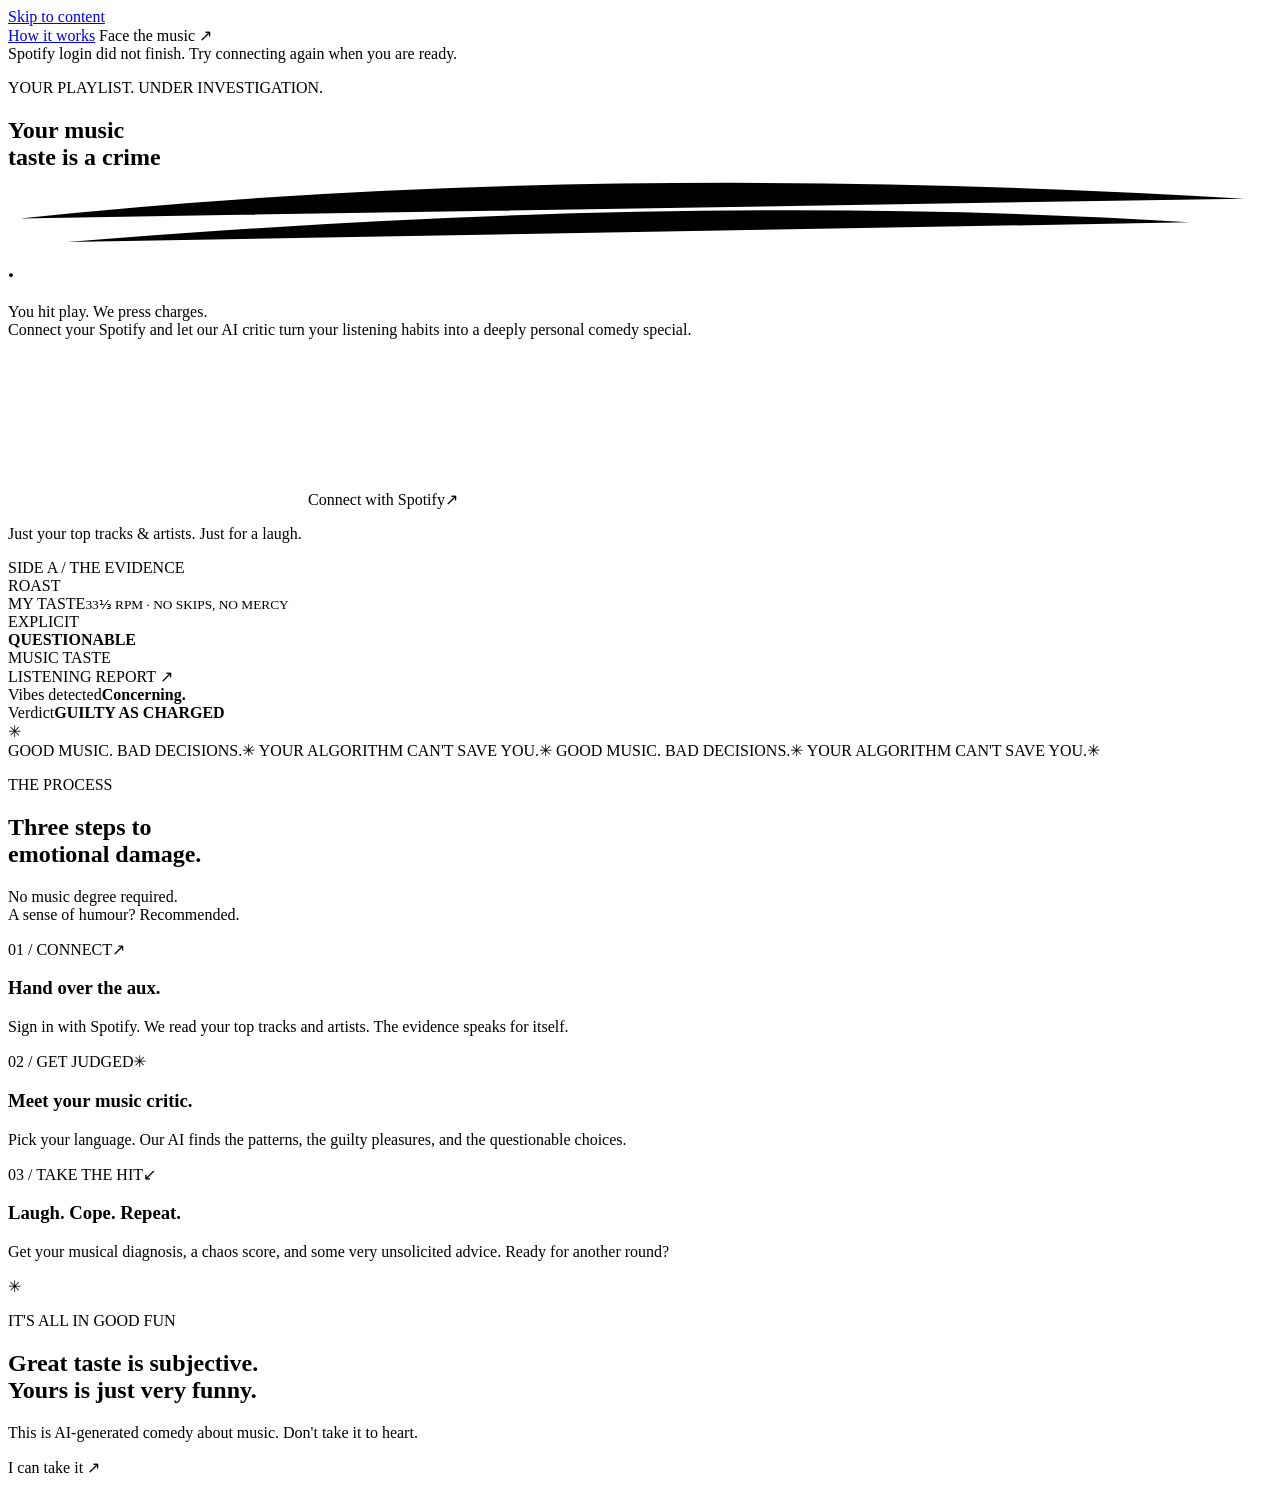
<file: src/main/resources/templates/index.html>
<!doctype html>
<html lang="en" xmlns:th="http://www.thymeleaf.org">
<head>
    <meta charset="utf-8">
    <meta name="viewport" content="width=device-width, initial-scale=1">
    <meta name="description" content="Your Spotify has receipts. Get a personalised AI comedy roast of your music taste in four languages.">
    <meta name="theme-color" content="#111310">
    <title>RoastMyTaste — Your music taste is a crime.</title>
    <link rel="icon" type="image/svg+xml" th:href="@{/favicon.svg}">
    <link rel="stylesheet" th:href="@{/css/app.css}">
</head>
<body>
<a class="skip-link" href="#main">Skip to content</a>
<header class="site-header shell">
    <a th:replace="~{fragments :: brand}"></a>
    <nav aria-label="Main navigation">
        <a class="nav-link" href="#how-it-works">How it works</a>
        <a class="button button-small button-outline" th:href="${connected} ? @{/roast} : @{/oauth2/authorization/spotify}"><span th:text="${connected} ? 'Your roast room' : 'Face the music'">Face the music</span> <span aria-hidden="true">↗</span></a>
    </nav>
</header>
<main id="main">
    <div class="shell login-error notice" role="alert" th:if="${param.loginError != null}">
        Spotify login did not finish. Try connecting again when you are ready.
    </div>
    <section class="hero shell" aria-labelledby="hero-title">
        <div class="hero-copy">
            <p class="eyebrow"><span class="status-dot"></span> YOUR PLAYLIST. UNDER INVESTIGATION.</p>
            <h1 id="hero-title">Your music<br>taste is a <span class="crime-word">crime<svg viewBox="0 0 320 20" preserveAspectRatio="none" aria-hidden="true"><path d="M3 12Q145-3 313 7M15 18Q173 5 299 13"/></svg></span><span class="green">.</span></h1>
            <p class="hero-description">You hit play. We press charges.<br>Connect your Spotify and let our AI critic turn your listening habits into a deeply personal comedy special.</p>
            <a class="button button-primary hero-cta" th:href="${connected} ? @{/roast} : @{/oauth2/authorization/spotify}"><svg th:replace="~{fragments :: spotify}"></svg><span th:text="${connected} ? 'Enter the roast room' : 'Connect with Spotify'">Connect with Spotify</span><span class="button-arrow" aria-hidden="true">↗</span></a>
            <p class="cta-note">Just your top tracks &amp; artists. Just for a laugh.</p>
        </div>
        <div class="hero-art" aria-hidden="true">
            <div class="orbit-label">SIDE A / THE EVIDENCE</div>
            <div class="record"><div class="record-label"><span>ROAST<br>MY TASTE</span><small>33⅓ RPM · NO SKIPS, NO MERCY</small><i></i></div></div>
            <div class="evidence-sticker">EXPLICIT<br><strong>QUESTIONABLE</strong><br>MUSIC TASTE</div>
            <div class="receipt"><span class="receipt-head">LISTENING REPORT <span>↗</span></span><div class="receipt-wave"><i></i><i></i><i></i><i></i><i></i><i></i><i></i><i></i><i></i><i></i><i></i><i></i><i></i><i></i><i></i><i></i><i></i><i></i><i></i></div><div class="receipt-row"><span>Vibes detected</span><strong>Concerning.</strong></div><div class="receipt-row"><span>Verdict</span><strong>GUILTY AS CHARGED</strong></div></div>
            <span class="art-spark">✳</span>
        </div>
    </section>
    <div class="ticker" aria-hidden="true">
        <div class="ticker-track">
            <div class="ticker-group" th:each="copy : ${#numbers.sequence(1, 2)}">
                <span>GOOD MUSIC. BAD DECISIONS.</span><span>✳</span>
                <span>YOUR ALGORITHM CAN'T SAVE YOU.</span><span>✳</span>
                <span>GOOD MUSIC. BAD DECISIONS.</span><span>✳</span>
                <span>YOUR ALGORITHM CAN'T SAVE YOU.</span><span>✳</span>
            </div>
        </div>
    </div>
    <section class="how-section shell" id="how-it-works" aria-labelledby="how-title">
        <div class="section-heading"><div><p class="eyebrow">THE PROCESS</p><h2 id="how-title">Three steps to<br>emotional damage.</h2></div><p>No music degree required.<br>A sense of humour? Recommended.</p></div>
        <div class="steps">
            <article class="step"><span class="step-number">01 / CONNECT</span><span class="step-symbol" aria-hidden="true">↗</span><h3>Hand over the aux.</h3><p>Sign in with Spotify. We read your top tracks and artists. The evidence speaks for itself.</p></article>
            <article class="step"><span class="step-number">02 / GET JUDGED</span><span class="step-symbol" aria-hidden="true">✳</span><h3>Meet your music critic.</h3><p>Pick your language. Our AI finds the patterns, the guilty pleasures, and the questionable choices.</p></article>
            <article class="step"><span class="step-number">03 / TAKE THE HIT</span><span class="step-symbol" aria-hidden="true">↙</span><h3>Laugh. Cope. Repeat.</h3><p>Get your musical diagnosis, a chaos score, and some very unsolicited advice. Ready for another round?</p></article>
        </div>
    </section>
    <section class="last-word shell" aria-labelledby="last-title"><span aria-hidden="true">✳</span><div><p class="eyebrow">IT'S ALL IN GOOD FUN</p><h2 id="last-title">Great taste is subjective.<br>Yours is just very funny.</h2><p>This is AI-generated comedy about music. Don't take it to heart.</p></div><a class="text-link" th:href="${connected} ? @{/roast} : @{/oauth2/authorization/spotify}">I can take it <span aria-hidden="true">↗</span></a></section>
</main>
<footer th:replace="~{fragments :: footer}"></footer>
</body>
</html>
</file>
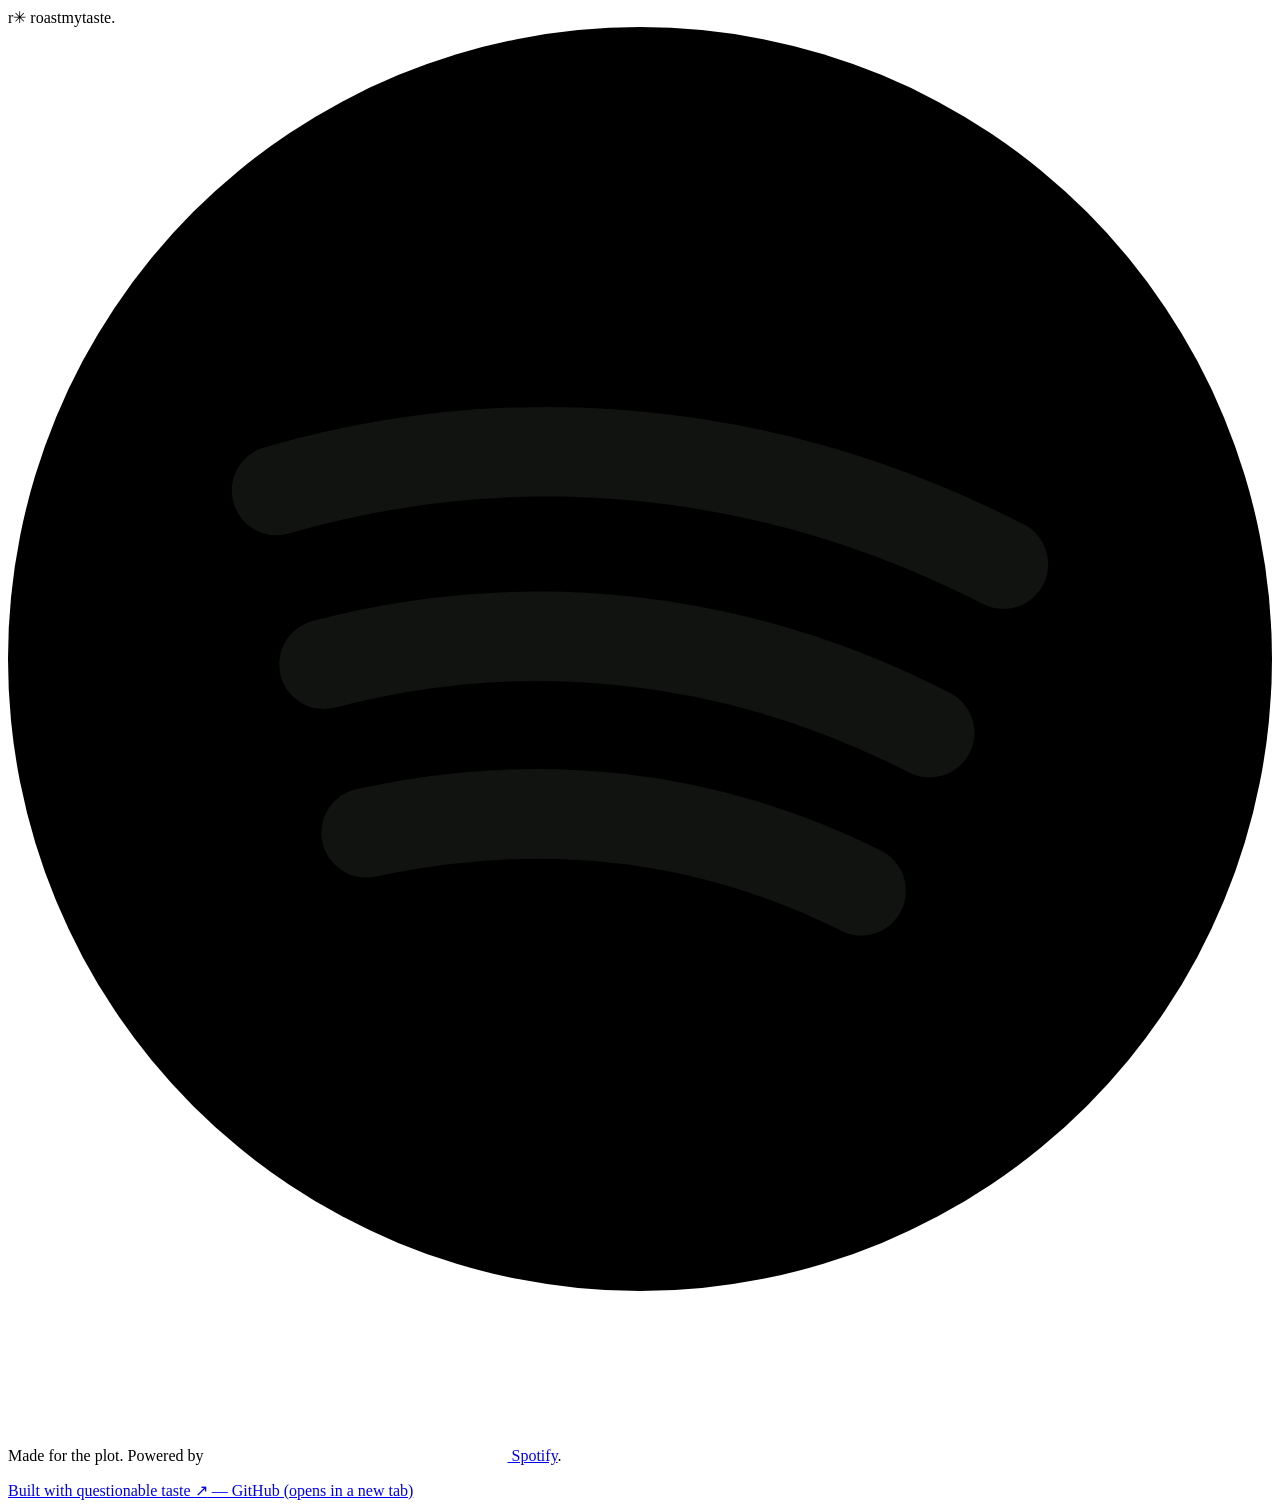
<file: src/main/resources/templates/fragments.html>
<!doctype html>
<html lang="en" xmlns:th="http://www.thymeleaf.org">
<body>
<a th:fragment="brand" class="brand" th:href="@{/}" aria-label="RoastMyTaste home">
    <span class="brand-mark" aria-hidden="true">r<span>✳</span></span>
    <span>roast<span class="brand-light">my</span>taste<span class="brand-dot">.</span></span>
</a>
<svg th:fragment="spotify" class="spotify-icon" viewBox="0 0 24 24" aria-hidden="true" focusable="false">
    <circle cx="12" cy="12" r="12" fill="currentColor"/>
    <path d="M5.1 8.8c4.5-1.3 9.3-.9 13.8 1.4M6 12.1c3.8-1 7.8-.6 11.5 1.3M6.8 15.3c3.2-.7 6.4-.4 9.4 1.1" fill="none" stroke="var(--spotify-cutout, #111310)" stroke-width="1.7" stroke-linecap="round"/>
</svg>
<footer th:fragment="footer" class="site-footer shell">
    <p>Made for the plot. Powered by <a href="https://www.spotify.com/" class="spotify-credit"><svg th:replace="~{fragments :: spotify}"></svg> Spotify</a>.</p>
    <a href="https://github.com/Erickkamii/SpotifyRoaster" target="_blank" rel="noopener noreferrer">Built with questionable taste <span aria-hidden="true">↗</span><span class="sr-only"> — GitHub (opens in a new tab)</span></a>
</footer>
</body>
</html>
</file>
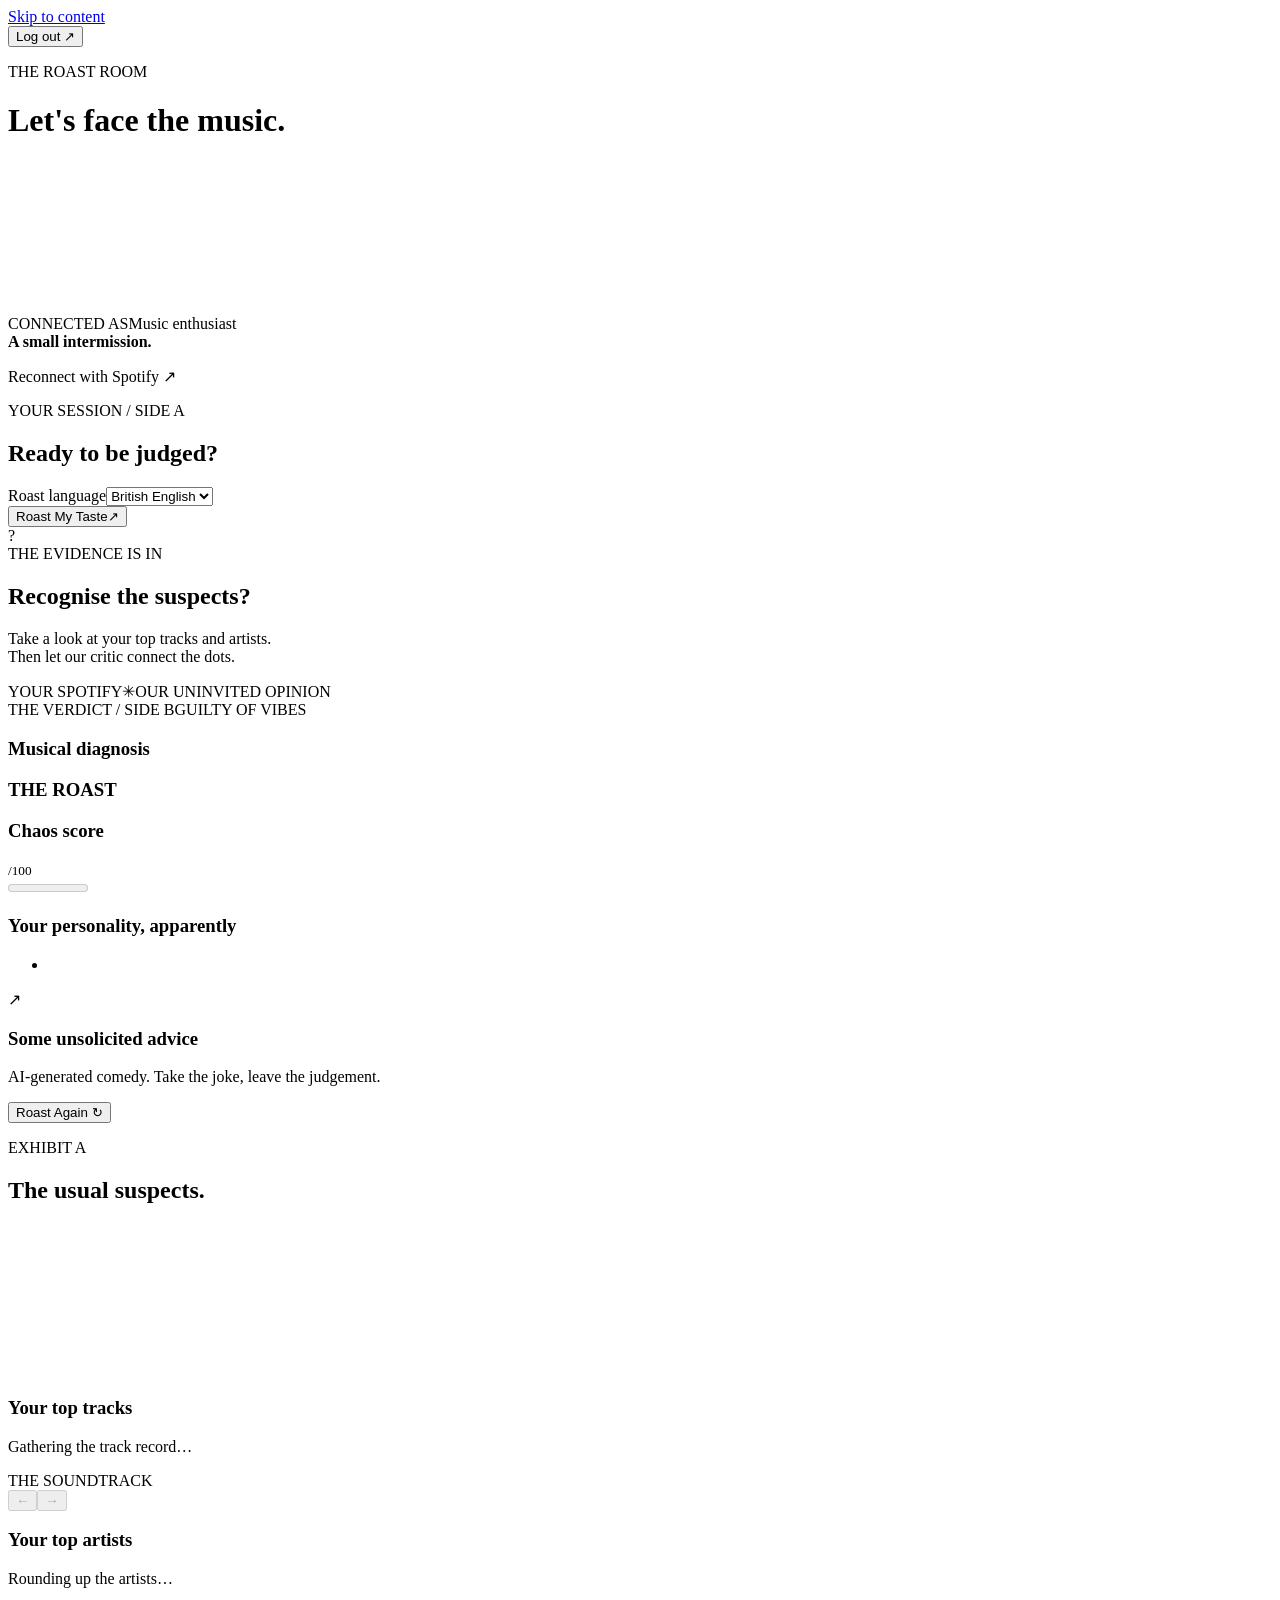
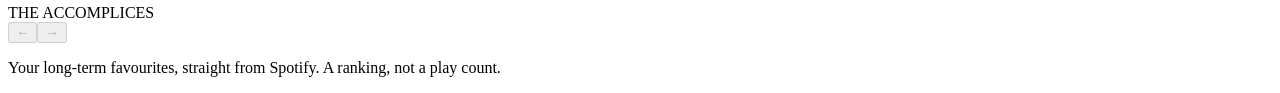
<file: src/main/resources/templates/roast.html>
<!doctype html>
<html lang="en" xmlns:th="http://www.thymeleaf.org">
<head>
    <meta charset="utf-8">
    <meta name="viewport" content="width=device-width, initial-scale=1">
    <meta name="theme-color" content="#111310">
    <title>Roast room — RoastMyTaste</title>
    <link rel="icon" type="image/svg+xml" th:href="@{/favicon.svg}">
    <link rel="stylesheet" th:href="@{/css/app.css}">
    <script defer th:src="@{/js/roast.js}"></script>
</head>
<body class="roast-page">
<a class="skip-link" href="#main">Skip to content</a>
<header class="site-header shell">
    <a th:replace="~{fragments :: brand}"></a>
    <form th:action="@{/logout}" method="post"><button class="button button-small button-outline" type="submit">Log out <span aria-hidden="true">↗</span></button></form>
</header>
<main id="main" class="shell roast-main">
    <div class="room-heading"><div><p class="eyebrow"><span class="status-dot"></span> THE ROAST ROOM</p><h1>Let's face the music<span class="green">.</span></h1></div><div class="connected-profile"><svg th:replace="~{fragments :: spotify}"></svg><div><span class="profile-caption">CONNECTED AS</span><span class="profile-name" th:text="${displayName}">Music enthusiast</span></div></div></div>
    <div class="roast-shell">
        <div id="roast-workspace">
            <div class="notice" role="alert" th:if="${errorMessage != null}"><strong>A small intermission.</strong><p th:text="${errorMessage}"></p><a th:if="${reconnect}" class="text-link" th:href="@{/oauth2/authorization/spotify}">Reconnect with Spotify <span aria-hidden="true">↗</span></a></div>
            <div class="notice" id="request-error" role="alert" hidden><strong>A small intermission.</strong><p id="request-error-message"></p><a class="text-link" id="request-reconnect" th:href="@{/oauth2/authorization/spotify}" hidden>Reconnect with Spotify ↗</a></div>
            <section class="control-card" aria-labelledby="control-title">
                <div class="control-intro"><p class="eyebrow">YOUR SESSION / SIDE A</p><h2 id="control-title">Ready to be judged?</h2></div>
                <form id="roast-form" th:action="@{/roast}" method="post">
                    <div class="language-field"><label for="language">Roast language</label><select id="language" name="language"><option th:each="language : ${languages}" th:value="${language.code()}" th:selected="${language.code() == selectedLanguage}" th:text="${language.code() == 'pt-BR' ? 'Brazilian Portuguese' : language.displayName()}">British English</option></select></div>
                    <button type="submit" class="button button-primary roast-submit"><span class="submit-label" th:text="${analysis != null} ? 'Roast Again' : 'Roast My Taste'">Roast My Taste</span><span aria-hidden="true">↗</span></button>
                </form>
            </section>
            <div class="result-column" id="result-column" aria-busy="false">
                <section class="empty-state" th:if="${analysis == null}" aria-labelledby="empty-title"><div class="mini-record" aria-hidden="true"><span>?</span></div><span class="eyebrow">THE EVIDENCE IS IN</span><h2 id="empty-title">Recognise the suspects?</h2><p>Take a look at your top tracks and artists.<br>Then let our critic connect the dots.</p><div class="empty-meta"><span>YOUR SPOTIFY</span><span aria-hidden="true">✳</span><span>OUR UNINVITED OPINION</span></div></section>
                <section class="loading-state" id="loading-state" role="status" hidden><div class="loading-bars" aria-hidden="true"><i></i><i></i><i></i><i></i><i></i></div><p class="eyebrow">CRITIC AT WORK</p><h2>Reviewing the evidence.</h2><p>Your algorithm is being called as a witness.<br>Browse the evidence while we prepare your roast.</p></section>
                <article th:if="${analysis != null}" id="roast-result" class="roast-result" aria-labelledby="result-title" tabindex="-1" th:lang="${selectedLanguage}">
                    <div class="result-topline"><span class="eyebrow">THE VERDICT / SIDE B</span><span class="verdict-stamp">GUILTY OF VIBES</span></div>
                    <h2 id="result-title" th:text="${analysis.title()}"></h2>
                    <section class="diagnosis" aria-labelledby="diagnosis-title"><h3 id="diagnosis-title">Musical diagnosis</h3><p th:text="${analysis.musicalDiagnosis()}"></p></section>
                    <section class="roast-copy" aria-labelledby="roast-title"><h3 id="roast-title" class="eyebrow">THE ROAST</h3><p th:text="${analysis.roast()}"></p></section>
                    <div class="result-extras"><section class="chaos" aria-labelledby="chaos-title"><div class="chaos-heading"><h3 id="chaos-title">Chaos score</h3><span><strong th:text="${analysis.chaosScore()}"></strong><small>/100</small></span></div><meter min="0" max="100" th:value="${analysis.chaosScore()}" aria-labelledby="chaos-title" th:text="${analysis.chaosScore()} + ' out of 100'"></meter></section><section class="personality" aria-labelledby="tags-title" th:if="${!analysis.personalityTags().isEmpty()}"><h3 id="tags-title">Your personality, apparently</h3><ul class="tags"><li th:each="tag : ${analysis.personalityTags()}" th:text="${tag}"></li></ul></section></div>
                    <section class="recommendation" aria-labelledby="recommendation-title"><span aria-hidden="true">↗</span><div><h3 id="recommendation-title">Some unsolicited advice</h3><p th:text="${analysis.recommendation()}"></p></div></section>
                    <div class="result-bottom"><p>AI-generated comedy. Take the joke, leave the judgement.</p><button class="text-link" type="submit" form="roast-form">Roast Again <span aria-hidden="true">↻</span></button></div>
                </article>
            </div>
        </div>
        <aside class="listening-sidebar" aria-labelledby="evidence-title">
            <div class="evidence-heading"><div><p class="eyebrow">EXHIBIT A</p><h2 id="evidence-title">The usual suspects<span class="green">.</span></h2></div><svg th:replace="~{fragments :: spotify}"></svg></div>
            <section class="listening-carousel" aria-roledescription="carousel" aria-labelledby="tracks-title" data-carousel="tracks" th:attr="data-source=@{/api/v1/debug/top-tracks}">
                <div class="carousel-heading"><h3 id="tracks-title">Your top tracks</h3><output class="carousel-position" aria-live="polite" aria-atomic="true"></output></div>
                <ul id="track-slides" class="carousel-list" aria-label="Top tracks" tabindex="0" aria-busy="true"></ul>
                <div class="preview-status" role="status"><p>Gathering the track record…</p><button type="button" class="text-link preview-retry" hidden>Try again ↻</button><a class="text-link preview-reconnect" th:href="@{/oauth2/authorization/spotify}" hidden>Reconnect with Spotify ↗</a></div>
                <div class="carousel-navigation"><span class="carousel-caption">THE SOUNDTRACK</span><div><button type="button" data-step="-1" aria-label="Previous track" aria-controls="track-slides" disabled>←</button><button type="button" data-step="1" aria-label="Next track" aria-controls="track-slides" disabled>→</button></div></div>
            </section>
            <section class="listening-carousel" aria-roledescription="carousel" aria-labelledby="artists-title" data-carousel="artists" th:attr="data-source=@{/api/v1/debug/top-artists}">
                <div class="carousel-heading"><h3 id="artists-title">Your top artists</h3><output class="carousel-position" aria-live="polite" aria-atomic="true"></output></div>
                <ul id="artist-slides" class="carousel-list" aria-label="Top artists" tabindex="0" aria-busy="true"></ul>
                <div class="preview-status" role="status"><p>Rounding up the artists…</p><button type="button" class="text-link preview-retry" hidden>Try again ↻</button><a class="text-link preview-reconnect" th:href="@{/oauth2/authorization/spotify}" hidden>Reconnect with Spotify ↗</a></div>
                <div class="carousel-navigation"><span class="carousel-caption">THE ACCOMPLICES</span><div><button type="button" data-step="-1" aria-label="Previous artist" aria-controls="artist-slides" disabled>←</button><button type="button" data-step="1" aria-label="Next artist" aria-controls="artist-slides" disabled>→</button></div></div>
            </section>
            <p class="evidence-note">Your long-term favourites, straight from Spotify. A ranking, not a play count.</p>
            <noscript><p class="evidence-note">Enable JavaScript to browse your tracks and artists. You can still generate a roast using the form.</p></noscript>
        </aside>
    </div>
</main>
<footer th:replace="~{fragments :: footer}"></footer>
</body>
</html>
</file>
